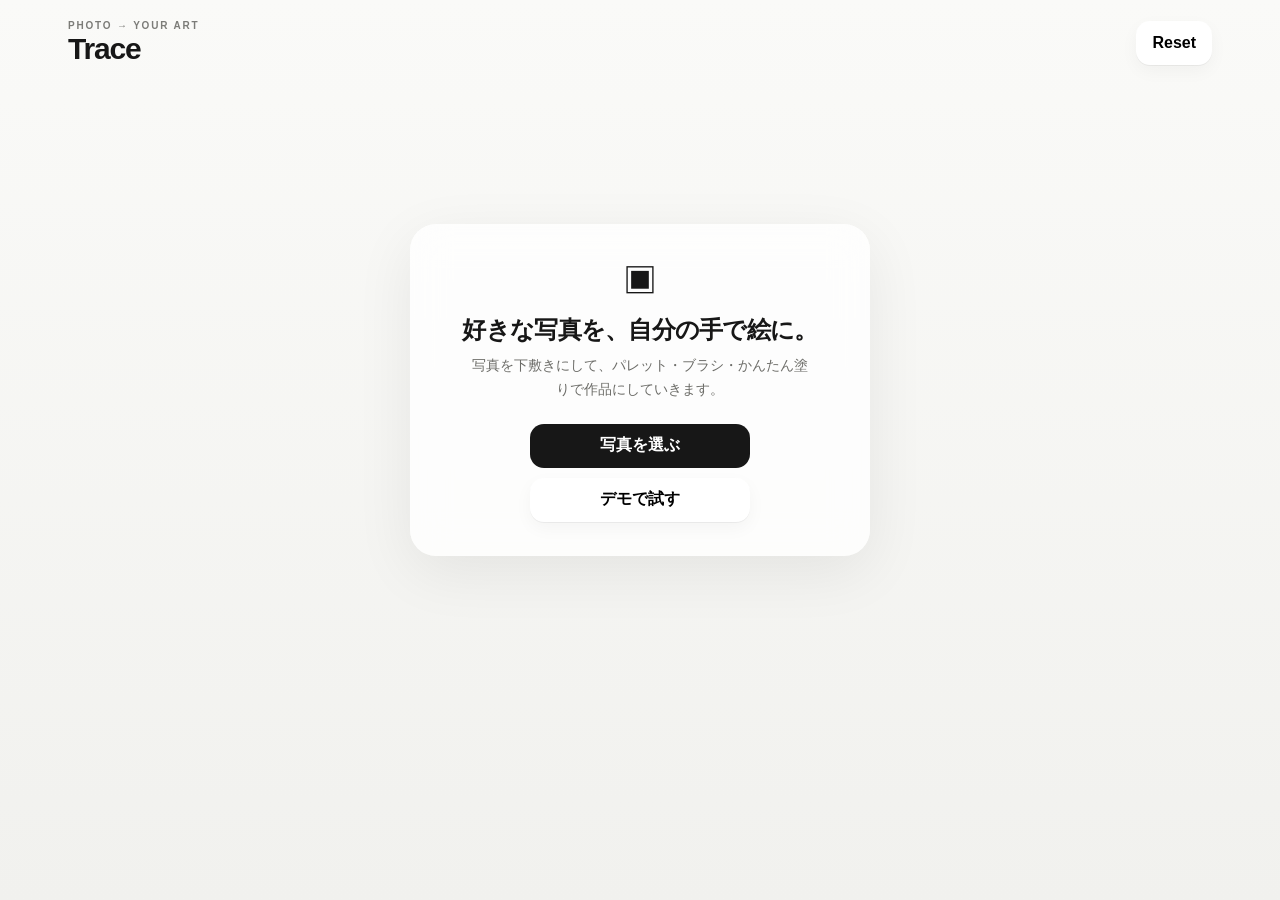
<file: index.html>
<!doctype html>
<html lang="ja">
<head>
  <meta charset="utf-8" />
  <meta name="viewport" content="width=device-width, initial-scale=1, viewport-fit=cover" />
  <meta name="theme-color" content="#f6f6f4" />
  <title>Trace — Photo to Your Art</title>
  <link rel="stylesheet" href="styles.css" />
</head>
<body>
  <main class="app">
    <header class="topbar">
      <div>
        <div class="eyebrow">PHOTO → YOUR ART</div>
        <h1>Trace</h1>
      </div>
      <button id="resetBtn" class="ghost">Reset</button>
    </header>

    <section id="emptyState" class="empty-state">
      <div class="empty-card">
        <div class="camera-icon">▣</div>
        <h2>好きな写真を、自分の手で絵に。</h2>
        <p>写真を下敷きにして、パレット・ブラシ・かんたん塗りで作品にしていきます。</p>
        <label class="primary file-label">
          写真を選ぶ
          <input id="fileInput" type="file" accept="image/*" hidden />
        </label>
        <button id="demoBtn" class="secondary">デモで試す</button>
      </div>
    </section>

    <section id="workspace" class="workspace hidden">
      <div class="canvas-shell">
        <div class="canvas-topline">
          <div class="badge">12色パレット / 紙テクスチャ対応</div>
          <div id="zoomLabel" class="zoom-label">100%</div>
        </div>
        <div id="canvasViewport" class="canvas-viewport">
          <div id="canvasStage" class="canvas-stage">
            <canvas id="photoCanvas"></canvas>
            <canvas id="outlineCanvas"></canvas>
            <canvas id="fillCanvas"></canvas>
            <canvas id="drawCanvas"></canvas>
            <canvas id="textureCanvas"></canvas>
          </div>
        </div>
      </div>

      <aside class="panel">
        <div class="toolbar-row compact">
          <button id="undoBtn" class="tool-btn" title="Undo">↶</button>
          <button id="redoBtn" class="tool-btn" title="Redo">↷</button>
          <button id="eraserBtn" class="tool-btn">消しゴム</button>
          <button id="clearBtn" class="tool-btn danger">クリア</button>
        </div>

        <div class="control-block">
          <div class="section-title">作業モード</div>
          <div class="segmented two">
            <button id="traceModeBtn" class="seg active">なぞる</button>
            <button id="easyModeBtn" class="seg">かんたん塗り</button>
          </div>
          <div class="segmented two top-gap">
            <button id="drawModeBtn" class="seg active">✏️ 描く</button>
            <button id="moveModeBtn" class="seg">✋ 移動</button>
          </div>
          <div class="helper-text">移動モードでは描かれず、ズーム後に位置を動かせます。</div>
        </div>

        <div class="control-block">
          <div class="control-head"><span>ズーム</span><span id="zoomValue">100%</span></div>
          <input id="zoomSlider" type="range" min="100" max="400" step="10" value="100" />
        </div>

        <div class="control-block">
          <div class="section-title">ブラシ</div>
          <div id="brushPicker" class="brush-picker">
            <button class="brush-chip active" data-brush="watercolor">水彩</button>
            <button class="brush-chip" data-brush="pencil">色鉛筆</button>
            <button class="brush-chip" data-brush="crayon">クレヨン</button>
            <button class="brush-chip" data-brush="spray">スプレー</button>
          </div>
          <div class="control-head top-gap"><span>ブラシサイズ</span><span id="brushSizeValue">18px</span></div>
          <input id="brushSize" type="range" min="2" max="56" value="18" />
        </div>

        <div class="control-block auto-color-block">
          <div>
            <strong>Auto Color</strong>
            <p>写真から12色パレットを自動生成します。1ストローク中は同じ色で描きます。</p>
          </div>
          <label class="switch"><input id="autoColorToggle" type="checkbox" checked><span></span></label>
        </div>

        <div class="control-block">
          <div class="control-head"><span>図工パレット</span><span>12色</span></div>
          <div id="paletteBoard" class="palette-board"></div>
          <div class="helper-text">色をタップするとその色を選択し、Auto Color はOFFになります。</div>
          <div id="manualColorRow" class="manual-color">
            <label>自由色 <input id="colorPicker" type="color" value="#2a2a2a"></label>
            <button id="eyedropperBtn" class="secondary small">スポイト</button>
          </div>
        </div>

        <div class="control-block hidden" id="easyControls">
          <div class="control-head"><span>かんたん塗りの細かさ</span><span id="fillDifficultyValue">かんたん</span></div>
          <div class="segmented two">
            <button id="fillEasyBtn" class="seg active">かんたん</button>
            <button id="fillNormalBtn" class="seg">ふつう</button>
          </div>
          <div class="helper-text">タップすると領域にベース色を入れます。ドラッグすると上から描けます。</div>
        </div>

        <div class="control-block">
          <div class="control-head"><span>写真の濃さ</span><span id="photoOpacityValue">28%</span></div>
          <input id="photoOpacity" type="range" min="0" max="100" value="28" />
        </div>

        <div class="control-block">
          <div class="control-head"><span>輪郭ガイド</span><label class="switch"><input id="outlineToggle" type="checkbox" checked><span></span></label></div>
          <div class="control-head sub"><span>輪郭の強さ</span><span id="outlineStrengthValue">55</span></div>
          <input id="outlineStrength" type="range" min="15" max="120" value="55" />
        </div>

        <div class="control-block">
          <div class="control-head"><span>紙の質感</span><label class="switch"><input id="textureToggle" type="checkbox" checked><span></span></label></div>
          <div class="segmented three top-gap">
            <button id="paperDrawingBtn" class="seg active">画用紙</button>
            <button id="paperWaterBtn" class="seg">水彩紙</button>
            <button id="paperSketchBtn" class="seg">スケッチ紙</button>
          </div>
          <div class="control-head sub"><span>質感の強さ</span><span id="textureStrengthValue">36%</span></div>
          <input id="textureStrength" type="range" min="0" max="100" value="36" />
        </div>

        <div class="toolbar-row footer-actions">
          <button id="previewBtn" class="secondary">作品だけ見る</button>
          <button id="saveBtn" class="primary">PNG保存</button>
        </div>
      </aside>
    </section>
  </main>

  <div id="toast" class="toast" role="status" aria-live="polite"></div>
  <script src="app.js"></script>
</body>
</html>
</file>
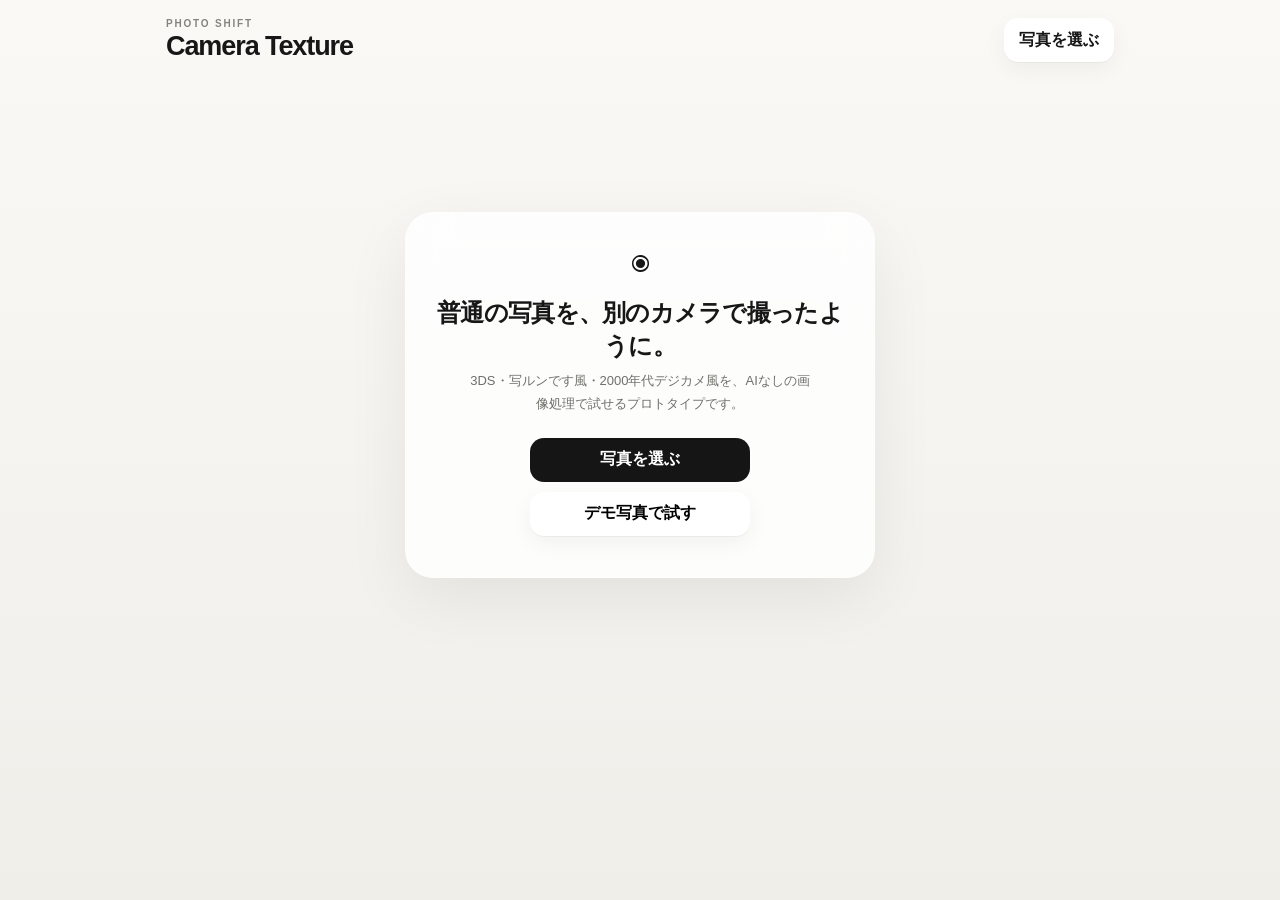
<file: filters/index.html>
<!doctype html>
<html lang="ja">
<head>
  <meta charset="utf-8" />
  <meta name="viewport" content="width=device-width, initial-scale=1, viewport-fit=cover" />
  <meta name="theme-color" content="#f4f3ef" />
  <title>Photo Shift — Camera Texture Prototype</title>
  <link rel="stylesheet" href="styles.css" />
</head>
<body>
  <main class="app">
    <header class="topbar">
      <div>
        <div class="eyebrow">PHOTO SHIFT</div>
        <h1>Camera Texture</h1>
      </div>
      <label class="ghost file-label">写真を選ぶ<input id="fileInput" type="file" accept="image/*" hidden></label>
    </header>

    <section id="emptyState" class="empty-state">
      <div class="empty-card">
        <div class="camera-mark">◉</div>
        <h2>普通の写真を、別のカメラで撮ったように。</h2>
        <p>3DS・写ルンです風・2000年代デジカメ風を、AIなしの画像処理で試せるプロトタイプです。</p>
        <label class="primary file-label">写真を選ぶ<input id="emptyFileInput" type="file" accept="image/*" hidden></label>
        <button id="demoBtn" class="secondary">デモ写真で試す</button>
      </div>
    </section>

    <section id="workspace" class="workspace hidden">
      <div class="preview-card">
        <div class="preview-head">
          <div id="presetName" class="preset-name">3DS</div>
          <button id="compareBtn" class="compare-btn">長押しで元画像</button>
        </div>
        <div class="canvas-shell">
          <canvas id="canvas"></canvas>
          <div id="loading" class="loading hidden">Processing…</div>
        </div>
      </div>

      <div class="controls-card">
        <div class="preset-tabs" role="tablist" aria-label="質感">
          <button class="preset-tab active" data-preset="3ds">3DS</button>
          <button class="preset-tab" data-preset="disposable">写ルンです</button>
          <button class="preset-tab" data-preset="digicam">デジカメ</button>
        </div>

        <div class="control-row">
          <div>
            <strong>Effect</strong>
            <p>元画像から質感への強さ</p>
          </div>
          <span id="intensityValue">70%</span>
        </div>
        <input id="intensity" type="range" min="0" max="100" value="70" />

        <div id="presetOptions" class="preset-options">
          <label class="option-row"><span>日付スタンプ</span><input id="dateStamp" type="checkbox"></label>
          <label class="option-row"><span>フラッシュ感</span><input id="flashBoost" type="checkbox"></label>
        </div>

        <div class="mini-note" id="presetNote">低解像度・色数制限・少しの寒色感・ノイズで3DSらしい画質に寄せます。</div>
      </div>
    </section>
  </main>

  <nav id="bottomBar" class="bottom-bar hidden">
    <button id="undoBtn" class="bottom-btn" disabled>↶<span>戻す</span></button>
    <button id="originalBtn" class="bottom-btn">◐<span>比較</span></button>
    <button id="saveBtn" class="bottom-btn primary-bottom">↓<span>保存</span></button>
  </nav>

  <div id="toast" class="toast" role="status" aria-live="polite"></div>
  <script src="app.js"></script>
</body>
</html>
</file>
<file: styles.css>
:root{
  font-family:-apple-system,BlinkMacSystemFont,"SF Pro Display","Hiragino Sans","Yu Gothic UI",sans-serif;
  color:#171717;background:#f6f6f4;
}
*{box-sizing:border-box}
body{margin:0;min-height:100vh;background:linear-gradient(#fafaf8,#f1f1ee)}
button,input{font:inherit}
button{cursor:pointer}
.app{max-width:1180px;margin:0 auto;padding:20px 18px 36px}
.topbar{display:flex;align-items:center;justify-content:space-between;margin-bottom:18px}
.eyebrow{font-size:10px;letter-spacing:.18em;color:#7c7c78;font-weight:700}
.topbar h1{margin:1px 0 0;font-size:30px;letter-spacing:-.04em}
.ghost,.tool-btn,.secondary,.primary,.seg,.brush-chip{border:0;border-radius:14px;min-height:44px;padding:0 16px;font-weight:650}
.ghost,.tool-btn,.secondary,.seg,.brush-chip{background:#fff;box-shadow:0 1px 0 rgba(0,0,0,.05),0 6px 18px rgba(0,0,0,.04)}
.primary{background:#171717;color:#fff}
.empty-state{display:grid;min-height:68vh;place-items:center}
.empty-card{text-align:center;background:rgba(255,255,255,.78);backdrop-filter:blur(18px);padding:34px 24px;border-radius:26px;box-shadow:0 16px 60px rgba(0,0,0,.07);max-width:460px;width:100%}
.empty-card h2{font-size:24px;letter-spacing:-.03em;margin:10px 0 8px}
.empty-card p{font-size:14px;line-height:1.7;color:#6c6c68;margin:0 auto 22px;max-width:340px}.camera-icon{font-size:34px}
.file-label{display:flex;align-items:center;justify-content:center;margin:0 auto 10px;max-width:220px}.empty-card .secondary{width:220px}
.hidden{display:none!important}
.workspace{display:grid;grid-template-columns:minmax(0,1.45fr) minmax(330px,.55fr);gap:18px;align-items:start}
.canvas-shell{background:#deded9;border-radius:24px;padding:10px;box-shadow:0 18px 50px rgba(0,0,0,.08);position:sticky;top:14px}
.canvas-topline{display:flex;justify-content:space-between;align-items:center;padding:2px 4px 10px}
.badge,.zoom-label{background:rgba(255,255,255,.72);border-radius:999px;padding:8px 12px;font-size:12px;font-weight:700;color:#5d5d58;box-shadow:0 4px 12px rgba(0,0,0,.04)}
.canvas-viewport{position:relative;width:100%;aspect-ratio:4/3;background:#fff;border-radius:17px;overflow:hidden;touch-action:none}
.canvas-stage{position:absolute;inset:0;transform-origin:0 0;will-change:transform}
.canvas-stage canvas{position:absolute;inset:0;width:100%;height:100%;display:block}
#drawCanvas{touch-action:none;cursor:crosshair}
#textureCanvas{pointer-events:none;mix-blend-mode:multiply;opacity:.45}
.panel{background:rgba(255,255,255,.82);backdrop-filter:blur(20px);border-radius:24px;padding:16px;box-shadow:0 16px 50px rgba(0,0,0,.06)}
.toolbar-row{display:flex;gap:8px;flex-wrap:wrap}.toolbar-row.compact .tool-btn{flex:1;min-width:64px;padding:0 10px}
.tool-btn.active,.seg.active,.brush-chip.active{background:#171717;color:#fff}.tool-btn.danger{color:#b83535}.tool-btn:disabled{opacity:.4;cursor:default}
.control-block{padding:15px 2px;border-bottom:1px solid #ecece8}
.section-title{font-size:14px;font-weight:700;margin-bottom:10px}
.control-head{display:flex;align-items:center;justify-content:space-between;font-size:14px;font-weight:650;margin-bottom:8px}.control-head.sub{font-size:12px;color:#777771;margin-top:10px}
.control-block input[type=range]{width:100%;accent-color:#171717}
.top-gap{margin-top:10px}.helper-text{font-size:11px;line-height:1.55;color:#7a7a75;margin-top:8px}
.segmented{display:grid;gap:8px}.segmented.two{grid-template-columns:1fr 1fr}.segmented.three{grid-template-columns:1fr 1fr 1fr}.seg{font-size:13px;padding:0 8px}
.brush-picker{display:grid;grid-template-columns:1fr 1fr;gap:8px}.brush-chip{font-size:13px;padding:0 8px}
.switch input{display:none}.switch span{width:46px;height:27px;background:#d7d7d2;border-radius:999px;display:block;position:relative;transition:.18s}.switch span:after{content:"";width:21px;height:21px;background:#fff;position:absolute;top:3px;left:3px;border-radius:50%;box-shadow:0 2px 7px rgba(0,0,0,.15);transition:.18s}.switch input:checked+span{background:#171717}.switch input:checked+span:after{transform:translateX(19px)}
.auto-color-block{display:flex;align-items:center;justify-content:space-between;gap:16px}.auto-color-block strong{font-size:14px}.auto-color-block p{font-size:11px;color:#777771;margin:4px 0 0;line-height:1.45}
.palette-board{display:grid;grid-template-columns:repeat(4,1fr);gap:10px;margin-top:8px}
.palette-swatch{display:flex;align-items:center;justify-content:center;aspect-ratio:1/.78;border-radius:16px;border:2px solid rgba(0,0,0,.06);box-shadow:inset 0 1px 0 rgba(255,255,255,.3),0 6px 16px rgba(0,0,0,.05);position:relative}
.palette-swatch::after{content:"";width:18px;height:18px;border-radius:50%;background:rgba(255,255,255,.44);position:absolute;top:8px;left:8px;box-shadow:inset 0 1px 2px rgba(255,255,255,.55)}
.palette-swatch.active{outline:3px solid #171717;outline-offset:2px}
.manual-color{display:flex;align-items:center;gap:10px;padding:14px 2px 0}.manual-color label{display:flex;align-items:center;gap:8px;font-size:13px;font-weight:650}.manual-color input[type=color]{width:44px;height:36px;padding:0;border:0;background:none}.secondary.small{min-height:36px;padding:0 12px;font-size:12px}
.footer-actions{margin-top:16px}.footer-actions button{flex:1}
.toast{position:fixed;left:50%;bottom:24px;transform:translate(-50%,20px);opacity:0;pointer-events:none;background:#171717;color:#fff;padding:10px 14px;border-radius:999px;font-size:12px;transition:.2s;z-index:20}.toast.show{opacity:1;transform:translate(-50%,0)}
@media(max-width:900px){.workspace{grid-template-columns:1fr}.canvas-shell{position:relative;top:auto}}
@media(max-width:760px){.app{padding:14px 12px 28px}.panel{border-radius:20px}.topbar h1{font-size:27px}.empty-state{min-height:74vh}.palette-board{grid-template-columns:repeat(3,1fr)}}
</file>
<file: filters/styles.css>
:root{
  font-family:-apple-system,BlinkMacSystemFont,"SF Pro Display","Hiragino Sans","Yu Gothic UI",sans-serif;
  color:#171717;background:#f4f3ef;
}
*{box-sizing:border-box}
body{margin:0;min-height:100vh;background:linear-gradient(180deg,#faf9f6 0%,#efeee9 100%);padding-bottom:110px}
button,input{font:inherit}.hidden{display:none!important}
.app{max-width:980px;margin:0 auto;padding:18px 16px 30px}
.topbar{display:flex;align-items:center;justify-content:space-between;gap:12px;margin-bottom:18px}
.eyebrow{font-size:10px;letter-spacing:.18em;color:#85857f;font-weight:800}.topbar h1{font-size:27px;margin:2px 0 0;letter-spacing:-.04em}
.ghost,.primary,.secondary,.compare-btn,.preset-tab{border:0;border-radius:14px;min-height:44px;padding:0 15px;font-weight:700}
.ghost,.secondary,.compare-btn,.preset-tab{background:#fff;box-shadow:0 1px 0 rgba(0,0,0,.04),0 7px 22px rgba(0,0,0,.05)}.primary{background:#151515;color:white}
.file-label{display:flex;align-items:center;justify-content:center;cursor:pointer}
.empty-state{display:grid;min-height:70vh;place-items:center}.empty-card{width:min(100%,470px);padding:32px 24px;text-align:center;background:rgba(255,255,255,.8);backdrop-filter:blur(20px);border-radius:28px;box-shadow:0 20px 65px rgba(0,0,0,.07)}
.camera-mark{font-size:38px}.empty-card h2{font-size:24px;line-height:1.35;margin:10px 0 8px;letter-spacing:-.03em}.empty-card p{font-size:13px;line-height:1.75;color:#6f6f69;margin:0 auto 22px;max-width:350px}.empty-card .file-label,.empty-card .secondary{width:220px;margin:0 auto 10px}
.workspace{display:grid;grid-template-columns:minmax(0,1.35fr) minmax(300px,.65fr);gap:18px;align-items:start}
.preview-card,.controls-card{background:rgba(255,255,255,.84);backdrop-filter:blur(20px);border-radius:26px;box-shadow:0 18px 55px rgba(0,0,0,.07)}
.preview-card{padding:12px;position:sticky;top:10px}.preview-head{display:flex;justify-content:space-between;align-items:center;padding:3px 3px 10px}.preset-name{font-size:14px;font-weight:800}.compare-btn{min-height:36px;font-size:12px;color:#4e4e4a}
.canvas-shell{position:relative;background:#0d0d0d;border-radius:20px;overflow:hidden;display:grid;place-items:center;min-height:360px}
canvas{max-width:100%;max-height:76vh;display:block;touch-action:none}.loading{position:absolute;inset:0;display:grid;place-items:center;background:rgba(15,15,15,.35);color:white;font-weight:700;letter-spacing:.03em}
.controls-card{padding:16px}.preset-tabs{display:grid;grid-template-columns:repeat(3,1fr);gap:8px;margin-bottom:18px}.preset-tab{padding:0 8px;font-size:13px}.preset-tab.active{background:#171717;color:white}
.control-row{display:flex;justify-content:space-between;align-items:flex-start;gap:14px}.control-row strong{font-size:14px}.control-row p{font-size:11px;line-height:1.45;color:#777771;margin:3px 0 0}.control-row span{font-size:13px;font-weight:800}.controls-card input[type=range]{width:100%;margin:10px 0 18px;accent-color:#171717}
.preset-options{border-top:1px solid #ecece8}.option-row{display:flex;justify-content:space-between;align-items:center;min-height:50px;font-size:13px;font-weight:650;border-bottom:1px solid #ecece8}.option-row input{width:20px;height:20px;accent-color:#171717}
.mini-note{font-size:11px;line-height:1.55;color:#777771;padding-top:13px}
.bottom-bar{position:fixed;left:50%;bottom:max(16px,env(safe-area-inset-bottom));transform:translateX(-50%);width:min(calc(100% - 24px),560px);display:grid;grid-template-columns:repeat(3,1fr);gap:8px;padding:9px;background:rgba(245,245,242,.86);backdrop-filter:blur(24px);border:1px solid rgba(255,255,255,.7);border-radius:24px;box-shadow:0 18px 50px rgba(0,0,0,.15);z-index:20}.bottom-btn{border:0;border-radius:17px;min-height:58px;background:white;font-size:21px;font-weight:800;display:flex;flex-direction:column;align-items:center;justify-content:center;gap:2px}.bottom-btn span{font-size:10px;font-weight:700}.bottom-btn:disabled{opacity:.35}.primary-bottom{background:#171717;color:white}
.toast{position:fixed;left:50%;bottom:100px;transform:translate(-50%,20px);opacity:0;pointer-events:none;background:#171717;color:#fff;padding:10px 14px;border-radius:999px;font-size:12px;transition:.2s;z-index:25}.toast.show{opacity:1;transform:translate(-50%,0)}
@media(max-width:780px){.workspace{grid-template-columns:1fr}.preview-card{position:relative;top:auto}.canvas-shell{min-height:280px}.controls-card{border-radius:22px}.app{padding:14px 12px 24px}.topbar h1{font-size:24px}}
</file>
